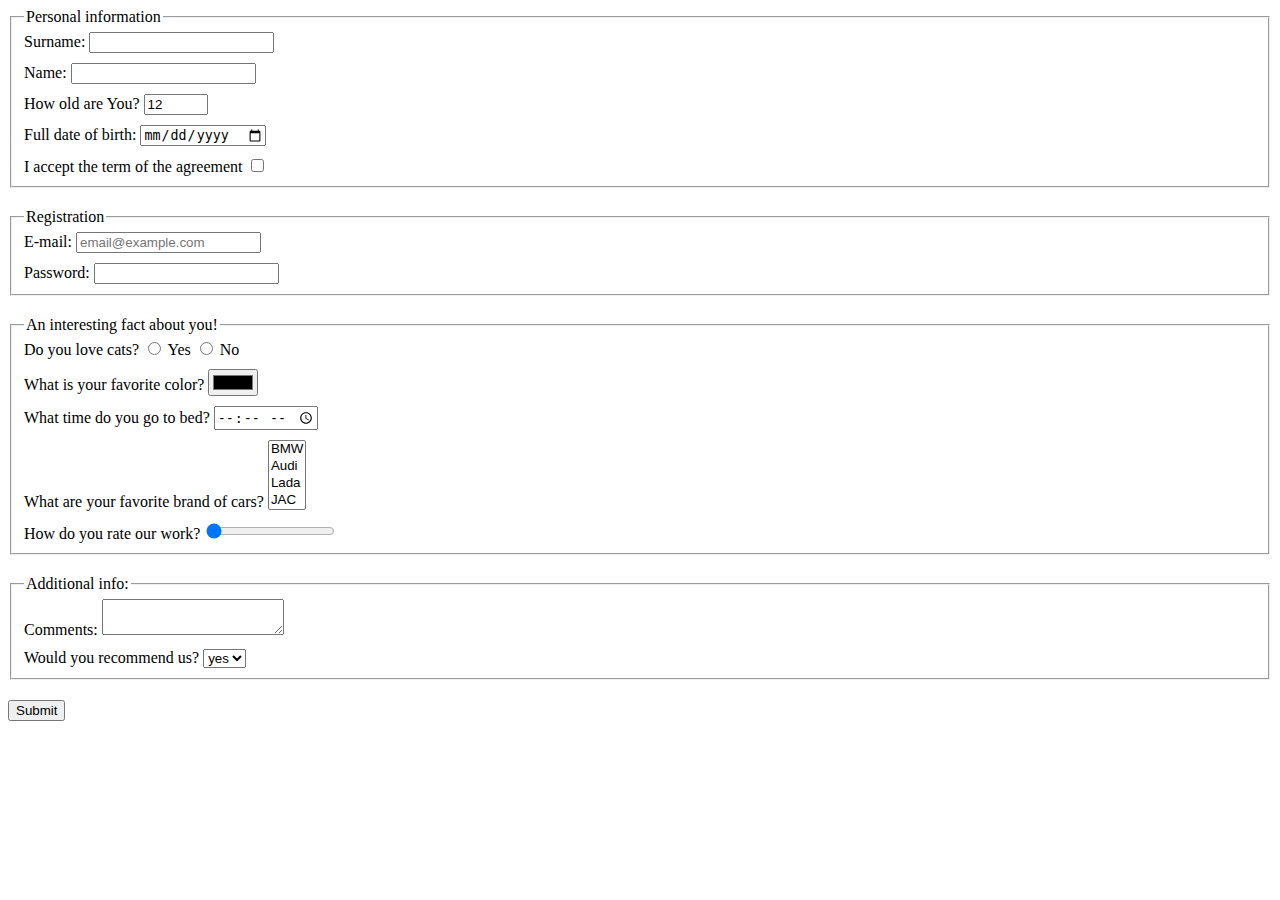
<file: index.html>
<!doctype html><html lang="en"><head><meta charset="UTF-8"><meta name="viewport" content="width=device-width, user-scalable=no, initial-scale=1.0, maximum-scale=1.0, minimum-scale=1.0"><meta http-equiv="X-UA-Compatible" content="ie=edge"><title>HTML Form</title><link rel="stylesheet" href="style.7960b4bc.css"></head><body> <form action="https://mate-academy-form-lesson.herokuapp.com/create-application" method="post"> <fieldset class="form-field"> <legend>Personal information</legend> <label class="form-field-input"> Surname: <input type="text" autocomplete="off" name="surname" required> </label> <label class="form-field-input"> Name: <input type="text" autocomplete="off" name="name" required> </label> <label class="form-field-input"> How old are You? <input type="number" value="12" min="1" max="100" name="age" required> </label> <label class="form-field-input"> Full date of birth: <input type="date" name="born" required> </label> <label class="form-field-input"> I accept the term of the agreement <input type="checkbox" name="term-of-agreement" required> </label> </fieldset> <fieldset class="form-field"> <legend>Registration</legend> <label class="form-field-input"> E-mail: <input type="email" placeholder="email@example.com" name="e-mail" required> </label> <label class="form-field-input"> Password: <input type="password" name="password" minlength="6" maxlength="25" required> </label> </fieldset> <fieldset class="form-field"> <legend>An interesting fact about you!</legend> <label class="form-field-input"> Do you love cats? <input type="radio" name="love-cats" value="yes"> Yes <input type="radio" name="love-cats" value="no"> No </label> <label class="form-field-input"> What is your favorite color? <input type="color" name="color"> </label> <label class="form-field-input"> What time do you go to bed? <input type="time" name="time-to-bed"> </label> <label class="form-field-input"> What are your favorite brand of cars? <select name="car-brend" required multiple> <option value="bmw">BMW</option> <option value="audi">Audi</option> <option value="lada">Lada</option> <option value="jac">JAC</option> </select> </label> <label class="form-field-input"> How do you rate our work? <input type="range" value="0" name="rate-work"> </label> </fieldset> <fieldset class="form-field"> <legend>Additional info:</legend> <label class="form-field-input"> Comments: <textarea type="text" name="comments"></textarea> </label> <label class="form-field-input"> Would you recommend us? <select name="recommend-us"> <option value="yes" selected>yes</option> <option value="no">no</option> </select> </label> </fieldset> <button type="submit">Submit</button> </form> <script type="text/javascript" src="main.e97352c4.js"></script> </body></html>
</file>
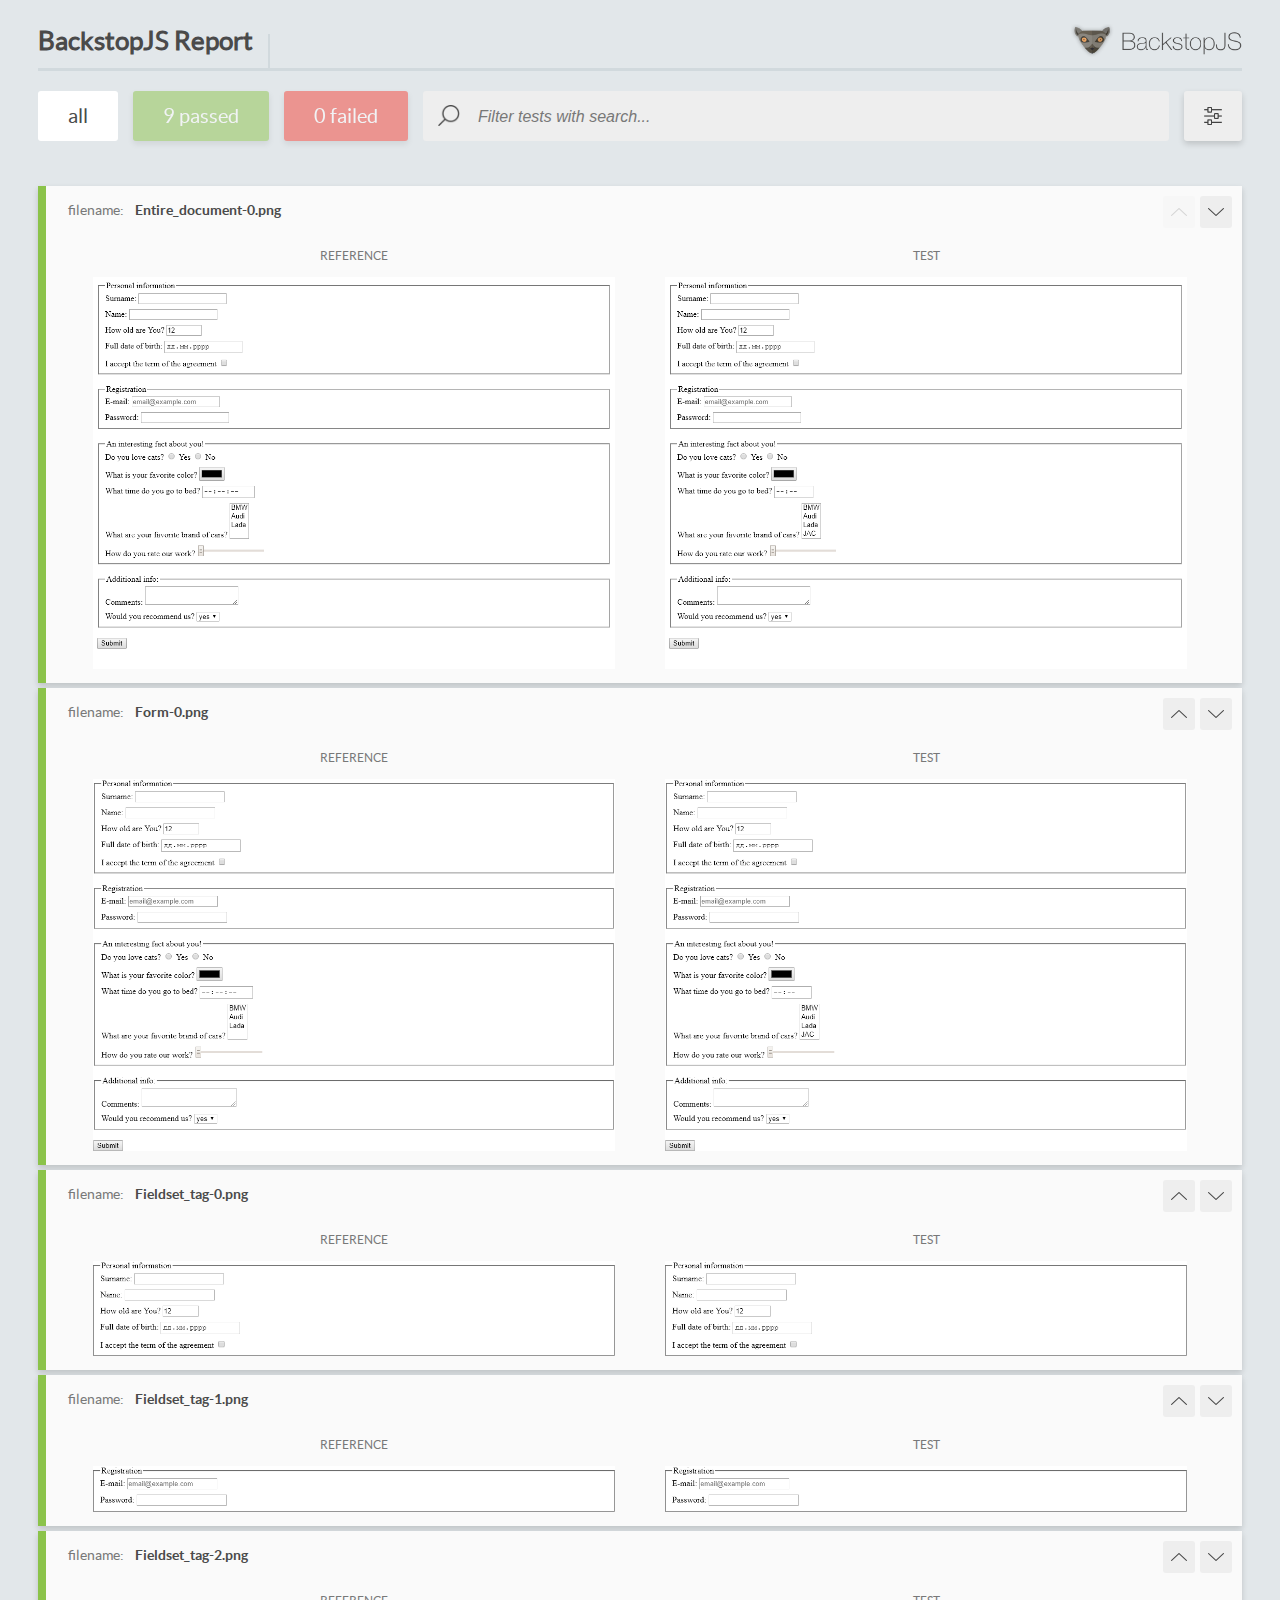
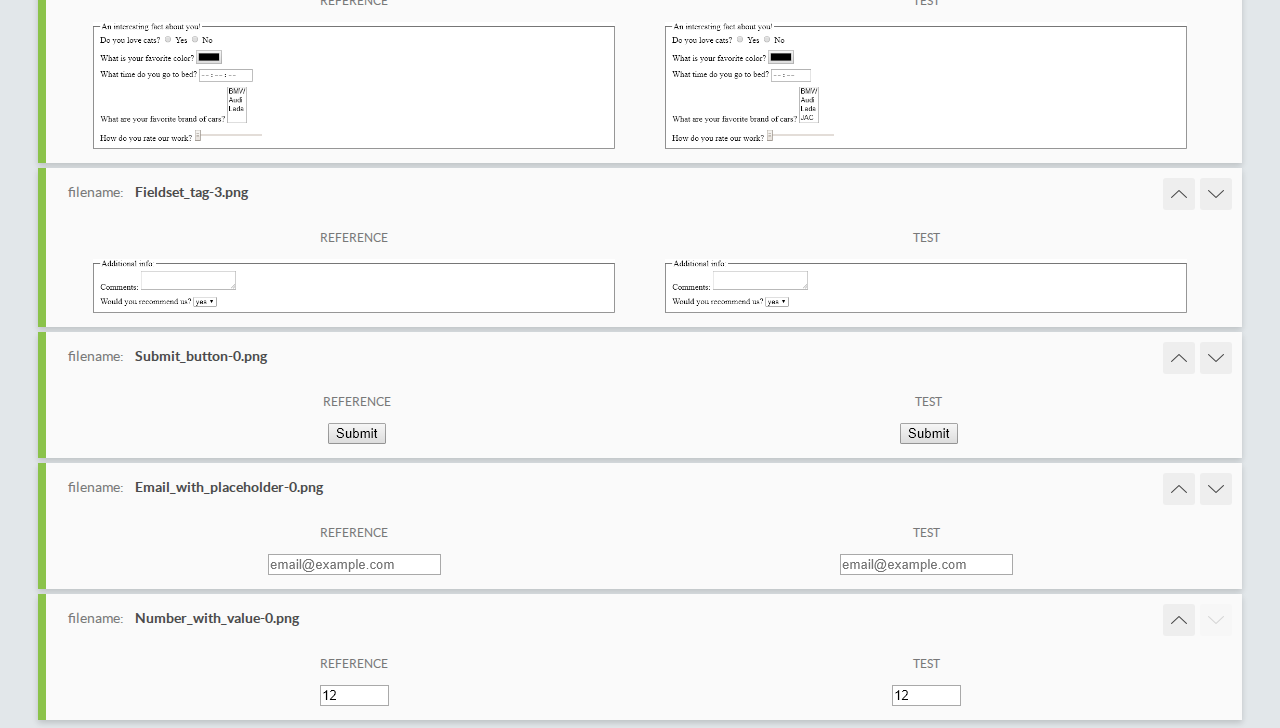
<file: report/html_report/index.html>
<!DOCTYPE html>
<html>
  <head>
    <meta charset="utf-8">
    <title>BackstopJS Report</title>

    <style>
      @font-face {
          font-family: 'latoregular';
          src: url('./assets/fonts/lato-regular-webfont.woff2') format('woff2'),
              url('./assets/fonts/lato-regular-webfont.woff') format('woff');
          font-weight: 400;
          font-style: normal;
      }
      @font-face {
          font-family: 'latobold';
          src: url('./assets/fonts/lato-bold-webfont.woff2') format('woff2'),
              url('./assets/fonts/lato-bold-webfont.woff') format('woff');
          font-weight: 700;
          font-style: normal;
      }

      .ReactModal__Body--open {
          overflow: hidden;
      }
      .ReactModal__Body--open .header {
        display: none;
      }

    </style>
  </head>
  <body style="background-color: #E2E7EA">
    <div id="root">

    </div>
    <script type="text/javascript">
      function report (report) { // eslint-disable-line no-unused-vars
        window.tests = report;
      }
    </script>
    <script type="text/javascript" src="config.js"></script>
    <script type="text/javascript" src="index_bundle.js"></script>
  </body>
</html>
</file>
<file: style.7960b4bc.css>
.form-field{margin-bottom:20px;padding-bottom:0}.form-field-input{margin-bottom:10px;display:block}
/*# sourceMappingURL=style.7960b4bc.css.map */
</file>
